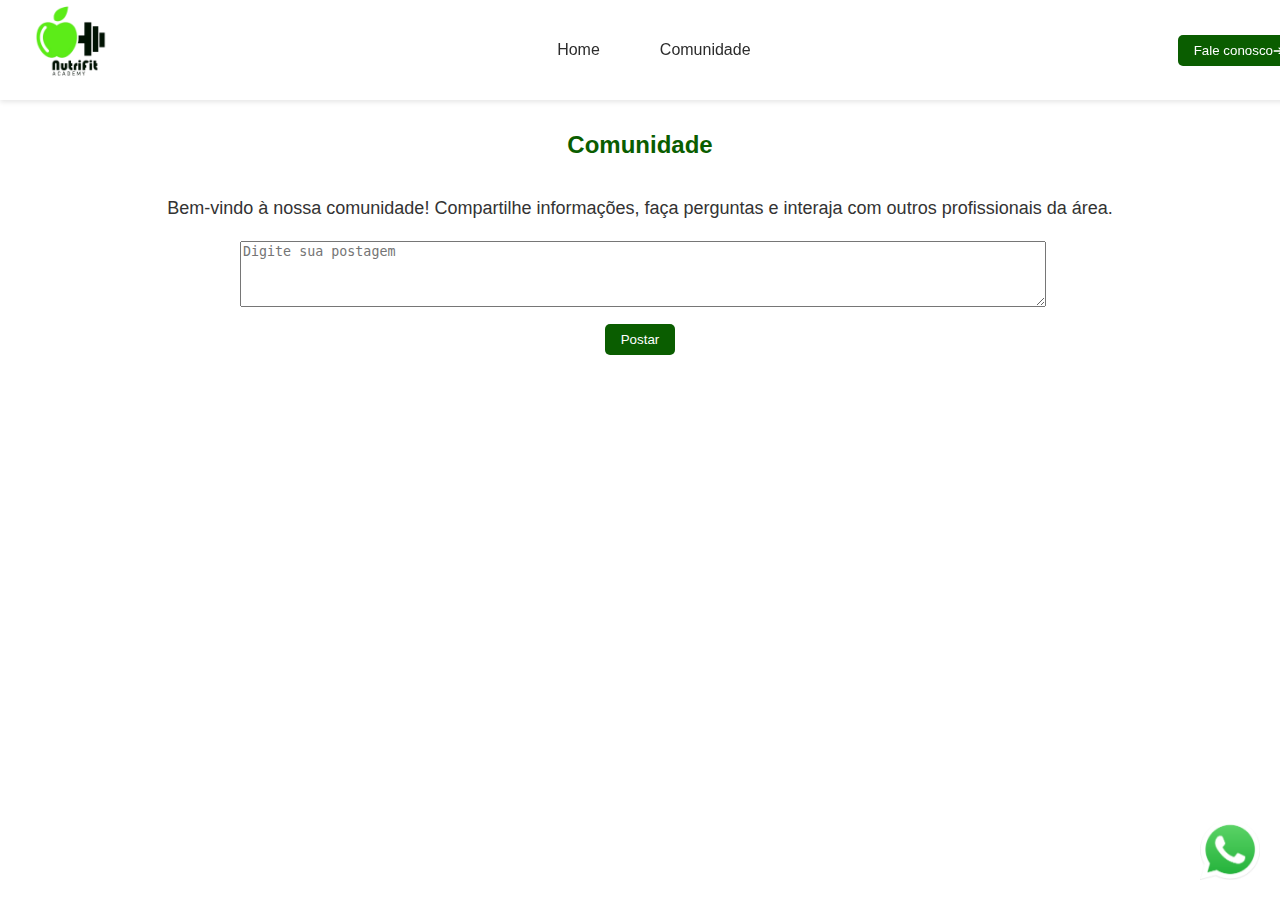
<file: NutriFitAcademySite/comunidade.html>
<!DOCTYPE html>
<html lang="pt-br">

<head>
    <meta charset="UTF-8" />
    <meta name="viewport" content="width=device-width, initial-scale=1.0" />
    <title>NutriFit Academy - Comunidade</title>
    <link rel="stylesheet" href="css/style.css" />
</head>

<body>
    <div class="wp-wrapper">
        <img src="./assets/whatsapp.png" alt="whatsapp icon">
    </div>
    <header>
        <div>
            <img src="assets/Logo.png" alt="Logo" class="logo" />
        </div>

        <nav>
            <a href="index.html">Home</a>
            <a href="comunidade.html">Comunidade</a>
        </nav>
        <button class="contact-button">Fale conosco<span>➔</span></button>
    </header>
    <br>
    <!-- SEÇÃO COMUNIDADE -->
    <section id="comunidade">
        <h2>Comunidade</h2>
        <p>Bem-vindo à nossa comunidade! Compartilhe informações, faça perguntas e interaja com outros profissionais da
            área.</p>

        <!-- Fórum -->
        <div id="forum">
            <div id="post-form">
                <textarea id="post-content" rows="4" placeholder="Digite sua postagem"></textarea>
                <button onclick="postar()">Postar</button>
            </div>

            <div id="posts-container"></div>
        </div>
    </section>


    <script src="js/index.js"></script>
</body>

</html>
</file>
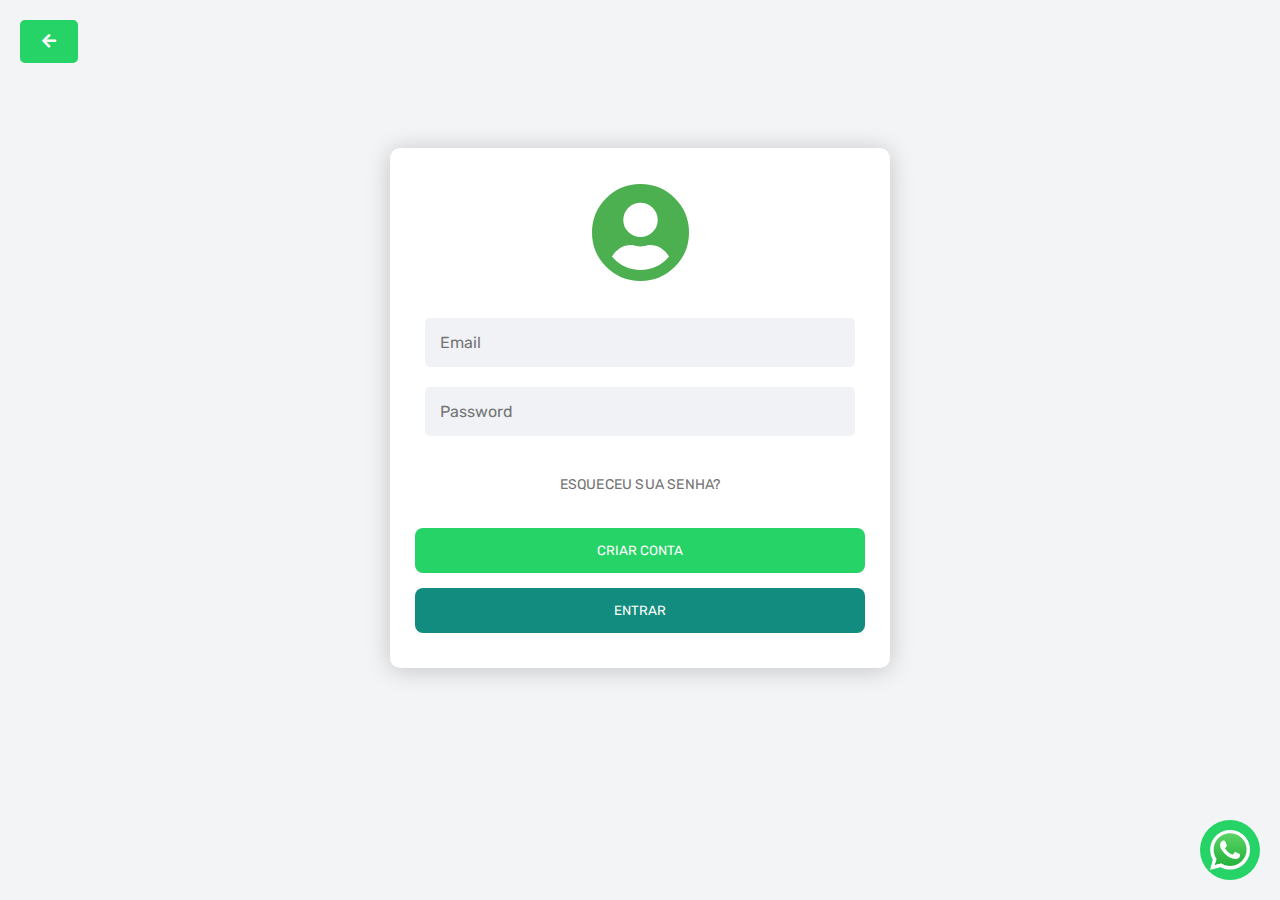
<file: NutriFitAcademySite/login.html>
<!DOCTYPE html>
<html lang="pt-br">

<head>
  <meta charset="UTF-8">
  <title>Login</title>
  <link rel='stylesheet' href='https://fonts.googleapis.com/css?family=Rubik:400,700'>
  <link rel="stylesheet" href="https://cdnjs.cloudflare.com/ajax/libs/font-awesome/5.15.3/css/all.min.css">
  <link rel="stylesheet" href="./css/login.css">
</head>

<body>
  <a class="back-to-home" href="index.html"><i class="fas fa-arrow-left"></i></a>
  <div class="wp-wrapper">
    <img src="./assets/whatsapp.png" alt="whatsapp icon">
  </div>
  <div class="login-form">
    <form>
      <h1 class="login-icon"><i class="fas fa-user-circle"></i></h1>
      <div class="content">
        <div class="input-field">
          <input type="email" placeholder="Email" autocomplete="nope">
        </div>
        <div class="input-field">
          <input type="password" placeholder="Password" autocomplete="new-password">
        </div>
        <a href="#" class="link">Esqueceu sua senha?</a>
      </div>
      <div class="action">
        <button class="create-account-btn">Criar conta</button>
        <button class="login-btn">Entrar</button>
      </div>
    </form>
  </div>
</body>

</html>
</file>
<file: NutriFitAcademySite/css/style.css>
html {
  scroll-behavior: smooth;
}

body {
  position: relative;
  margin: 0;
  padding: 0;
  font-family: Arial, sans-serif;
  line-height: 1.6;
}

.wp-wrapper {
  position: fixed;
  cursor: pointer;
  z-index: 20;
  display: flex;
  background-color: transparent;
  height: 60px;
  width: 60px;

  right: 20px;
  bottom: 20px;
}



header {
  background-color: #ffffff;
  color: #333;
  padding: 0px 20px;
  height: 100px;
  display: flex;
  justify-content: space-between;
  align-items: center;
  box-shadow: 0 2px 5px rgba(0, 0, 0, 0.1);
  position: fixed;
  width: 100%;
  top: 0;
  z-index: 1000;
}

.logo {
  width: 110px;
  margin-top: 15px;
}

nav {
  display: flex;
}

nav a {
  color: #2c2c2c;
  text-decoration: none;
  padding: 15px;
  margin: 0 15px;
  transition: color 0.3s;
}

nav a:hover {
  color: #0e0e0e;
}

.login-button {
  background-color: #ffffff;
  color: #333;
  padding: 10px 10px;
  margin-right: 40px;
  border: 1px solid #333;
  border-radius: 5px;
  cursor: pointer;
  transition: background-color 0.3s;
}

.login-button a {
  text-decoration: none;
  color: #000;
}

.login-button:hover {
  background-color: linear-gradient(180deg, #0eff00, #0a5d00);
  color: #fff;
}

.login-button:hover a {
  color: #fff;
}

.login-button span {
  margin-left: 10px;
}

.banner {
  margin-top: 80px;
}

.banner img {
  width: 100%;
  height: auto;
  display: block;
}

/* SEÇÃO NOSSOS SERVICOS */
#nossos-servicos {
  padding: 80px;
}

#nossos-servicos h2 {
  margin-top: 16px;
}

.cards-wrapper {
  display: flex;
  gap: 14px;
}

.container-verde {
  display: flex;
  flex-direction: column;

  width: 100%;
  height: 340px;
  border-radius: 20px;

  background-image: linear-gradient(180deg, #0eff00, #0a5d00);
  padding: 20px;
  color: white;
}

.container-verde h3 {
  font-size: 30px;
}

.container-verde span {
  font-size: 20px;
}

/* SEÇÃO SOBRE NÓS */

.section-sobre-nos {
  background-color: #ffffff;
  padding: 80px;
}

.sobre-nos-container {
  display: flex;
  justify-content: space-between;
  align-items: center;
}

.sobre-nos-text {
  width: 50%;
}

.sobre-nos-title {
  color: #454545;
  font-size: 18px;
  margin-bottom: -20px;
}

.sobre-nos-sub {
  color: #000;
  font-size: 46px;
  margin-bottom: 10px;
}

.sobre-nos-sub-sec {
  color: #000;
  font-size: 28px;
  margin-bottom: 10px;
}

.sobre-nos-images1,
.sobre-nos-images2 {
  width: 500px;
  height: 500px;
  position: relative;
}

.sobre-nos-images1 img,
.sobre-nos-images2 img {
  width: 100%;
  height: auto;
  position: absolute;
  top: 0;
  left: -50px;
  margin-bottom: 10px;
}

/* SEÇÃO CONTATO */
#contato {
  margin-top: 50px;
  background-color: #f7f7f7;
  padding: 80px;
  text-align: center;
}

#contato h2 {
  margin-bottom: 30px;
}

#contact-form {
  max-width: 600px;
  margin: 0 auto;
}

#contact-form label {
  display: block;
  margin-bottom: 10px;
  text-align: left;
}

#contact-form input,
#contact-form textarea {
  width: 100%;
  padding: 10px;
  margin-bottom: 20px;
  border: 1px solid #ccc;
  border-radius: 5px;
}

#contact-form button {
  background-color: #0a5d00;
  color: white;
  padding: 10px 20px;
  border: none;
  border-radius: 5px;
  cursor: pointer;
  transition: background-color 0.3s;
}

#contact-form button:hover {
  background-color: #084100;
}

#success-message {
  margin-top: 20px;
  padding: 10px;
  background-color: #d4edda;
  color: #155724;
  border: 1px solid #c3e6cb;
  border-radius: 5px;
  display: none;
}

/* SEÇÃO COMUNIDADE */
#comunidade {
  background-color: #ffffff;
  padding: 80px;
  text-align: center;
}

#comunidade h2 {
  margin-bottom: 30px;
  color: #0a5d00;
}

#comunidade p {
  font-size: 18px;
  color: #333;
}

/* FÓRUM */
#forum {
  max-width: 800px;
  margin: 0 auto;
}

#post-form {
  margin-bottom: 20px;
}

textarea {
  width: 100%;
  margin-bottom: 10px;
}

button {
  background-color: #0a5d00;
  color: white;
  padding: 8px 16px;
  border: none;
  border-radius: 5px;
  cursor: pointer;
}

button:hover {
  background-color: #084100;
}

.post {
  background-color: #f7f7f7;
  padding: 16px;
  margin-bottom: 20px;
}

.comment-section {
  margin-top: 10px;
}

.comment-content {
  width: calc(100% - 80px);
  margin-bottom: 10px;
}

.comment {
  background-color: #eaeaea;
  padding: 8px;
  margin-bottom: 8px;
}

/* FOOTER */
footer {
  background-color: #ffffff;
  padding: 0px;
  text-align: center;
  position: relative;
  bottom: 0;
  width: 100%;
}

.logo-container img{
  width: 130px;
  height: auto;
  margin-bottom: -35px;
}

.footer-container {
  display: flex;
  justify-content: space-around;
  align-items: center;
}

.slogan-text{
  font-size: 12px;
}

.download-section img {
  width: 150px;
  margin-top: 10px;
  margin-left: -20px;
}

.footer-buttons button {
  background-color: #0a5d00;
  color: white;
  width: 190px;
  padding: 10px 20px;
  border: none;
  border-radius: 5px;
  cursor: pointer;
  margin-top: 10px;
}

.social-media img {
  width: 30px;
  margin: 0 5px;
}

.footer-line {
  border: 0.5px solid #ccc;
  margin: 10px 0;
}

.footer-bottom {
  display: flex;
  justify-content: space-between;
  align-items: center;
}

.footer-bottom-left p {
  font-size: 14px; 
  color: #555; 
  margin-left: 20px;
  margin-bottom: 20px;
}

.footer-bottom-right a {
  font-size: 14px; 
  text-decoration: none;
  color: #555;
  margin-right: 20px;
  margin-bottom: 20px;
}

.footer-bottom-right span {
  margin: 0 5px;
}
</file>
<file: NutriFitAcademySite/css/login.css>
* {
  margin: 0;
  padding: 0;
  box-sizing: border-box;
  -webkit-font-smoothing: antialiased;
}

body {
  background: #f3f4f6; /* Cor de fundo mais clara */
  font-family: 'Rubik', sans-serif;
  overflow-x: hidden;
}

.wp-wrapper {
  position: fixed;
  cursor: pointer;
  z-index: 20;
  display: flex;
  justify-content: center;
  align-items: center;
  background-color: #25d366; /* Cor do ícone do WhatsApp */
  height: 60px;
  width: 60px;
  right: 20px;
  bottom: 20px;
  border-radius: 50%; /* Ícone do WhatsApp agora é circular */
}

.wp-wrapper img {
  width: 40px;
  height: auto;
}

.back-to-home {
  cursor: pointer;
  position: relative;
  display: inline-block;
  margin: 20px;
  padding: 10px 20px;
  background-color: #25d366; 
  color: #fff;
  text-decoration: none;
  border: 2px solid #25d366; /* Borda para destacar o botão */
  border-radius: 5px;
  transition: background-color 0.3s, color 0.3s;
}

.back-to-home:hover {
  background-color: #0f923f; /* Cor ao passar o mouse sobre o botão */
  border: 2px solid #0f923f; /* Borda para destacar o botão */

}

.login-form {
  background: #ffffff;
  width: 500px;
  margin: 65px auto;
  display: flex;
  flex-direction: column;
  border-radius: 10px; /* Borda mais arredondada */
  box-shadow: 0 2px 25px rgba(0, 0, 0, 0.2);
}

.login-form h1 {
  padding: 35px 35px 0 35px;
  font-weight: 300;
  color: #333; /* Cor do título "Login" */
}

.login-form .content {
  padding: 35px;
  text-align: center;
}

.login-form .input-field {
  margin-bottom: 20px; /* Espaçamento entre campos de entrada */
}

.login-form .input-field input {
  font-size: 16px;
  display: block;
  font-family: 'Rubik', sans-serif;
  width: 100%;
  padding: 15px;
  border: 0;
  border-radius: 5px; /* Borda mais arredondada */
  background-color: #f0f2f5; /* Cor de fundo do campo de entrada */
  outline: none;
  transition: background-color 0.3s, border-color 0.3s;
}

.login-form .input-field input::placeholder {
  text-transform: none; /* Removida a transformação de maiúsculas e minúsculas no placeholder */
}

.login-form .input-field input:focus {
  background-color: #e1e8ed; /* Cor de fundo ao focar no campo de entrada */
  border-color: #25d366; /* Cor da borda ao focar no campo de entrada */
}

.login-form a.link {
  text-decoration: none;
  color: #747474;
  letter-spacing: 0.2px;
  text-transform: uppercase;
  display: inline-block;
  margin-top: 20px;
  font-size: 14px; 
}

.login-form .action {
  display: flex;
  flex-direction: column;
  align-items: center;
  margin-bottom: 20px;
}

.login-form .action button {
  width: 90%;
  border: none;
  padding: 15px;
  font-family: 'Rubik', sans-serif;
  cursor: pointer;
  text-transform: uppercase;
  background: #25d366; 
  color: #fff;
  border-radius: 8px;
  outline: 0;
  transition: background-color 0.3s, transform 0.3s, box-shadow 0.3s;
  margin-bottom: 15px;
}

.login-form .action button:hover {
  background: #128c7e; /* Cor ao passar o mouse sobre o botão */
}

.login-form .action button:nth-child(2) {
  background: #128c7e; /* Cor do botão "Entrar" */
}

.login-form .action button:nth-child(2):hover {
  background: #25d366; /* Cor ao passar o mouse sobre o botão "Entrar" */
}

.login-form h1.login-icon {
  display: flex;
  justify-content: center;
  align-items: center;
  font-size: 100px; /* Ajuste o tamanho do ícone conforme necessário */
  color: #4CAF50; /* Cor verde, ajuste conforme necessário */
  margin-bottom: 0px; /* Espaçamento para os campos abaixo do ícone */
}
</file>
